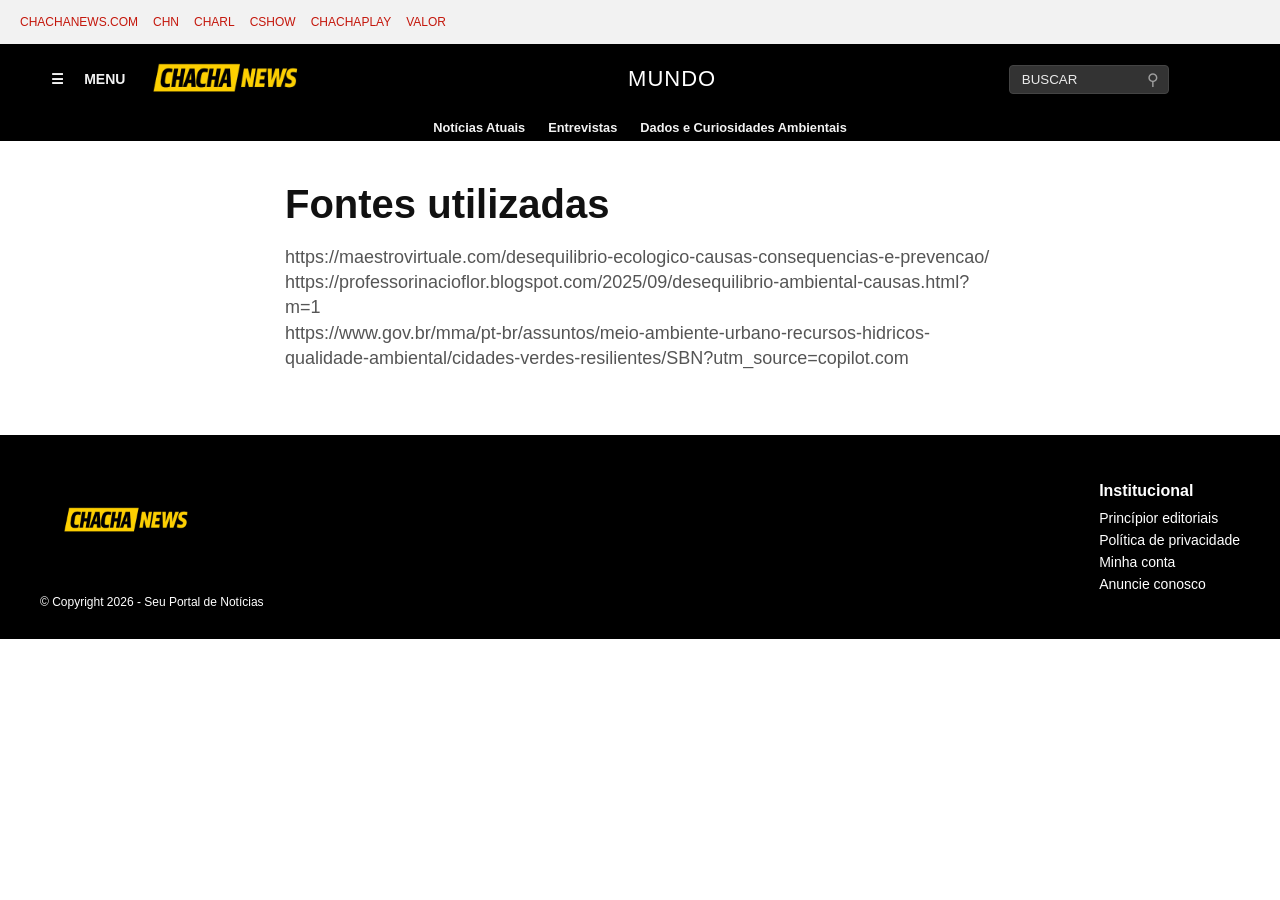
<file: index.html>
<!DOCTYPE html>
<html lang="pt-br">
<head>
    <meta charset="UTF-8">
    <meta name="viewport" content="width=device-width, initial-scale=1.0">
    <title> CHACHA NEWS </title>
    <link rel="stylesheet" href="style.css">
    <script>
        tailwind.config = {
            theme: {
                extend: {
                    colors: {
                        c1: '#C5A059', c2: '#422A23', c3: '#AD7866', c4: '#000000'
                    }
                }
            }
        }
    </script>
</head>
<body>
    <!-- BARRA SUPERIOR -->
    <div class="barra-superior">
        <a href="index.html"> CHACHANEWS.COM </a>
        <a href="#"> CHN </a>
        <a href="#"> CHARL </a>
        <a href="#"> CSHOW </a>
        <a href="#"> CHACHAPLAY </a>
        <a href="#"> VALOR </a>
    </div>

    <!-- TOPO PRINCIPAL -->
    <header class="topo">

      <!-- LINHA 1: MENU, LOGO, MUNDO E BUSCA -->
       <div class="topo-linha-1">
        <!-- LADO ESQUERDO: MENU HAMBÚRGUER -->
        <div class="menu-container">
            <span class="icone">&#9776</span>
            <span class="texto-menu"> MENU </span>
        </div>

        <!-- CENTRO LOGO -->
        <div class="logo-container">
            <img class="logotopoimg" src="logo.png" alt="logo_topo_img_chacha_news_(1)">
        </div>


        <!-- TEXTO DA EDITORIA CENTRALIZADO-->
        <div class="editoria-topo"> MUNDO </div>

        <!-- LADO DIREITO: AÇÕES -->
        <div class="acoes">
            <div class="flex-1 max-w-md">
                <div class="relative">
                    <input type="text" placeholder="BUSCAR" class="w-full px-4 py-2 rounded border c2 focus:outline-none focus:ring-2 focus:ring-c1 text-s, text-c12">
                    <button class="absolute right-2 top-2 text-c1 hover: c3">&#9906;</button>
                </div>
            </div>
        </div>
        </div>

        <nav class="topo-linha-2">
            <a href="noticiasatuais.html"> Notícias Atuais </a>
            <a href="entrevistas.html"> Entrevistas </a>
            <a href="dadocurios.html"> Dados e Curiosidades Ambientais </a>
        </nav>
    </header>

    <main class="conteudo-principal">
        <!-- ÁREA DO TÍTULO E CABEÇALHO DA NOTÍCIA -->
        <article class="materia">
            <h1 class="titulo-noticia"> Fontes utilizadas </h1>
            <p class="subtitulo-noticia"> https://maestrovirtuale.com/desequilibrio-ecologico-causas-consequencias-e-prevencao/ 
                <br> https://professorinacioflor.blogspot.com/2025/09/desequilibrio-ambiental-causas.html?m=1  
                <br> https://www.gov.br/mma/pt-br/assuntos/meio-ambiente-urbano-recursos-hidricos-qualidade-ambiental/cidades-verdes-resilientes/SBN?utm_source=copilot.com
            </p>
    </main>

    <footer class="rodape">
        <div class="rodape-container">
            <!-- LADO ESQUERDO COM A LOGO -->
            <div class="rodape-esquerda">
                <img  class="logo-rodape" src="logo.png" alt="logo_rodape(footer)_img_chacha_news_(2)">
                <p> © Copyright 2026 - Seu Portal de Notícias </p>
            </div>

            <!-- LADO DIREITO COM LINKS -->
            <div class="rodape-direita">
                <h2> Institucional </h2>
                <nav class="rodape-links">
                    <a href="#"> Princípior editoriais </a>
                    <a href="#"> Política de privacidade </a>
                    <a href="#"> Minha conta </a>
                    <a href="#"> Anuncie conosco </a>
                </nav>
            </div>
        </div>
    </footer>
</body>
</html>
</file>
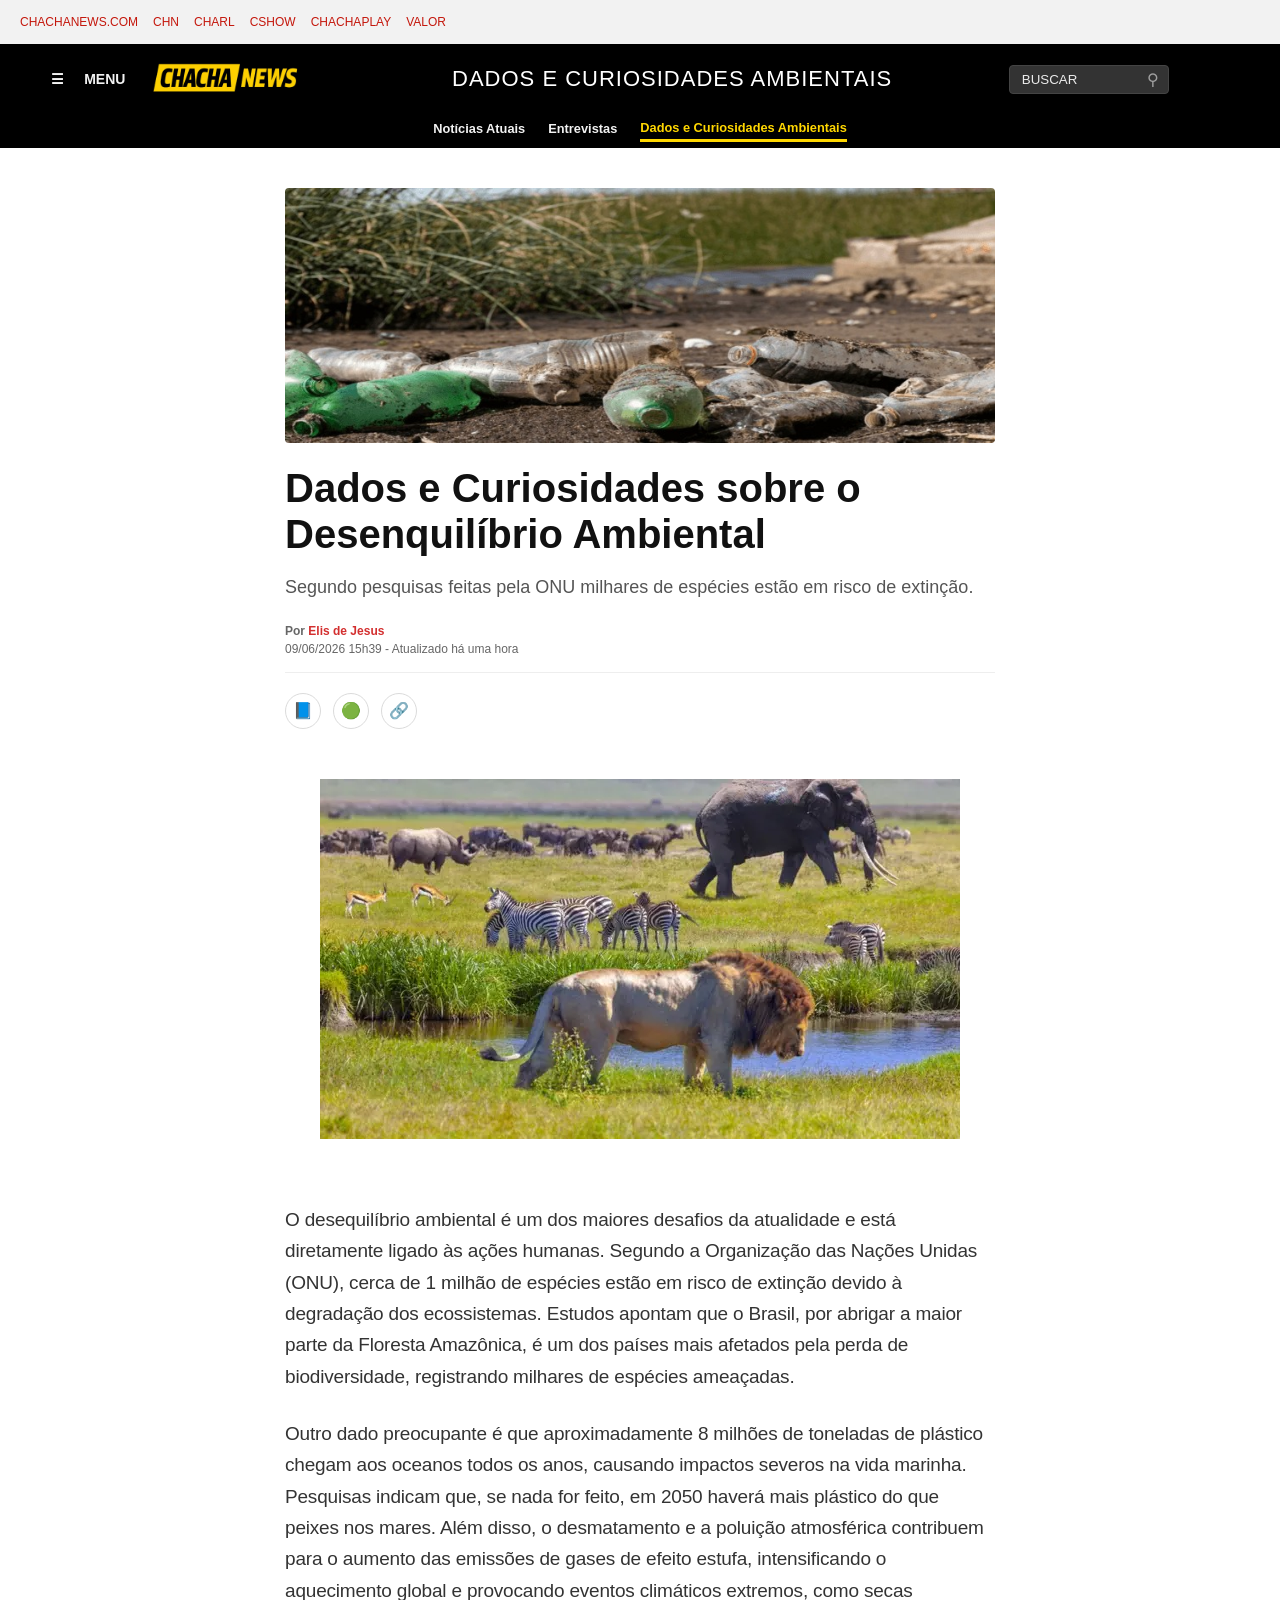
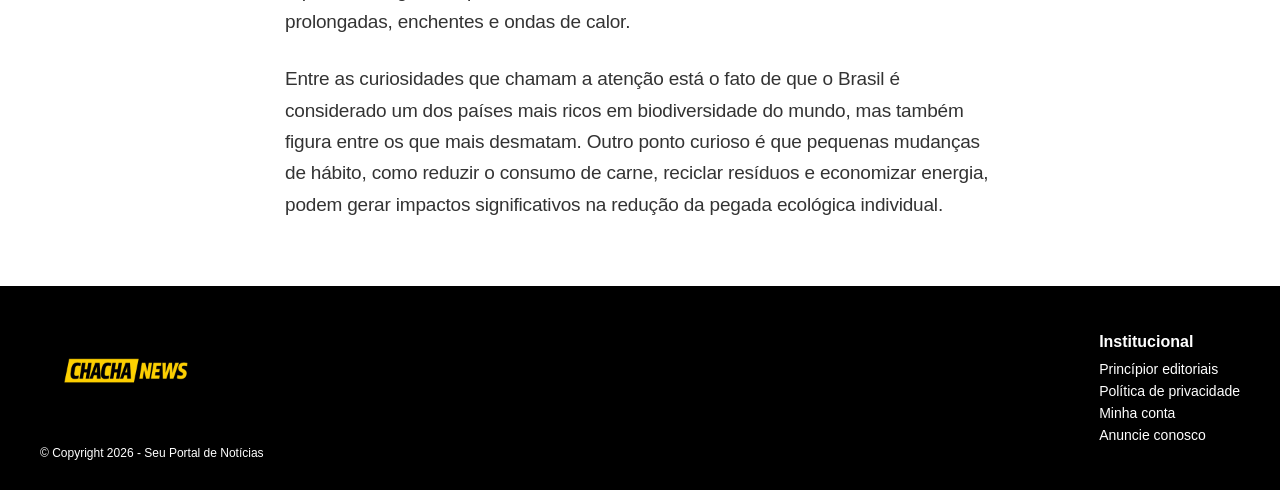
<file: dadocurios.html>
<!DOCTYPE html>
<html lang="pt-br">
<head>
    <meta charset="UTF-8">
    <meta name="viewport" content="width=device-width, initial-scale=1.0">
    <title> DADOS E CURIOSIDADES </title>
    <link rel="stylesheet" href="dadosecurios.css">
    <script>
        tailwind.config = {
            theme: {
                extend: {
                    colors: {
                        c1: '#C5A059', c2: '#422A23', c3: '#AD7866', c4: '#000000'
                    }
                }
            }
        }
    </script>
</head>
<body>
    <!-- BARRA SUPERIOR -->
    <div class="barra-superior">
        <a href="index.html"> CHACHANEWS.COM </a>
        <a href="#"> CHN </a>
        <a href="#"> CHARL </a>
        <a href="#"> CSHOW </a>
        <a href="#"> CHACHAPLAY </a>
        <a href="#"> VALOR </a>
    </div>

    <!-- TOPO PRINCIPAL -->
    <header class="topo">

      <!-- LINHA 1: MENU, LOGO, MUNDO E BUSCA -->
       <div class="topo-linha-1">
        <!-- LADO ESQUERDO: MENU HAMBÚRGUER -->
        <div class="menu-container">
            <span class="icone">&#9776</span>
            <span class="texto-menu"> MENU </span>
        </div>

        <!-- CENTRO LOGO -->
        <div class="logo-container">
            <img class="logotopoimg" src="logo.png" src="logo_topo_img_chacha_news_(1)">
        </div>

        <!-- TEXTO DA EDITORIA CENTRALIZADO-->
        <div class="editoria-topo"> DADOS E CURIOSIDADES AMBIENTAIS </div>

        <!-- LADO DIREITO: AÇÕES -->
        <div class="acoes">
            <div class="flex-1 max-w-md">
                <div class="relative">
                    <input type="text" placeholder="BUSCAR" class="w-full px-4 py-2 rounded border c2 focus:outline-none focus:ring-2 focus:ring-c1 text-s, text-c12">
                    <button class="absolute right-2 top-2 text-c1 hover: c3">&#9906;</button>
                </div>
            </div>
        </div>
        </div>

        <nav class="topo-linha-2">
            <a href="noticiasatuais.html"> Notícias Atuais </a>
            <a href="entrevistas.html"> Entrevistas </a>
            <a href="dadocurios.html" class="active"> Dados e Curiosidades Ambientais </a>
        </nav>
    </header>
    
    <main class="conteudo-principal">

        <!-- ÁREA DO TÍTULO E CABEÇALHO DA NOTÍCIA -->
        <article class="materia">

            <!-- IMAGEM ESTILO PROPAGANDA ANTES DO TÍTULO -->
            <div class="imagem-noticia">
                <img src="imagempropaganda.jpeg" alt="imagem_estilo_propaganda_G1_chacha_news">
            </div>

            <h1 class="titulo-noticia"> Dados e Curiosidades sobre o Desenquilíbrio Ambiental </h1>
            <p class="subtitulo-noticia"> Segundo pesquisas feitas pela ONU milhares de espécies estão em risco de extinção. </p>

            <div class="creditos-materia">
                <span class="autor"> Por <span class="nome-autor"> Elis de Jesus </span></span>
                <span class="data-publicacao"> 09/06/2026 15h39 - Atualizado há uma hora </span>
            </div>

            <!-- BOTÕES DE REDES SOCIAIS SIMPLES -->
            <div class="compartilhar-redes">
                <a href="#" class="btn-rede facebook"> 📘 </a>
                <a href="#" class="btn-rede whatsapp"> 🟢 </a>
                <a href="#" class="btn-rede compartilhar"> 🔗 </a>
            </div>

            <!-- ESPAÇO PARA IMAGEM OU CONTEÚDO DE VÍDEO -->
            <div class="midia-materia">
                <div class="placeholder-video">
                    <img class="curiosidade" src="curiosidadedados.webp">
                </div>
            </div>

            <!-- TEXTO DA NOTÍCIA -->
            <div class="texto-noticia">
                <p> O desequilíbrio ambiental é um dos maiores desafios da atualidade e está diretamente ligado às ações humanas. Segundo a Organização das Nações Unidas (ONU), 
                    cerca de 1 milhão de espécies estão em risco de extinção devido à degradação dos ecossistemas. Estudos apontam que o Brasil, por abrigar a maior parte da Floresta 
                    Amazônica, é um dos países mais afetados pela perda de biodiversidade, registrando milhares de espécies ameaçadas. 
                </p>

                <p> Outro dado preocupante é que aproximadamente 8 milhões de toneladas de plástico chegam aos oceanos todos os anos, causando impactos severos na vida marinha. 
                    Pesquisas indicam que, se nada for feito, em 2050 haverá mais plástico do que peixes nos mares. Além disso, o desmatamento e a poluição atmosférica contribuem 
                    para o aumento das emissões de gases de efeito estufa, intensificando o aquecimento global e provocando eventos climáticos extremos, como secas prolongadas, 
                    enchentes e ondas de calor.
                </p>

                <p> Entre as curiosidades que chamam a atenção está o fato de que o Brasil é considerado um dos países mais ricos em biodiversidade do mundo, mas também figura 
                    entre os que mais desmatam. Outro ponto curioso é que pequenas mudanças de hábito, como reduzir o consumo de carne, reciclar resíduos e economizar energia, 
                    podem gerar impactos significativos na redução da pegada ecológica individual.
                </p>
            </div>
        </article>
    </main>
    
    <footer class="rodape">
        <div class="rodape-container">
            <!-- LADO ESQUERDO COM A LOGO -->
            <div class="rodape-esquerda">
                <img  class="logo-rodape" src="logo.png" alt="logo_rodape(footer)_img_chacha_news_(2)">
                <p> © Copyright 2026 - Seu Portal de Notícias </p>
            </div>

            <!-- LADO DIREITO COM LINKS -->
            <div class="rodape-direita">
                <h2> Institucional </h2>
                <nav class="rodape-links">
                    <a href="#"> Princípior editoriais </a>
                    <a href="#"> Política de privacidade </a>
                    <a href="#"> Minha conta </a>
                    <a href="#"> Anuncie conosco </a>
                </nav>
            </div>
        </div>
    </footer>
</body>
</html>
</file>
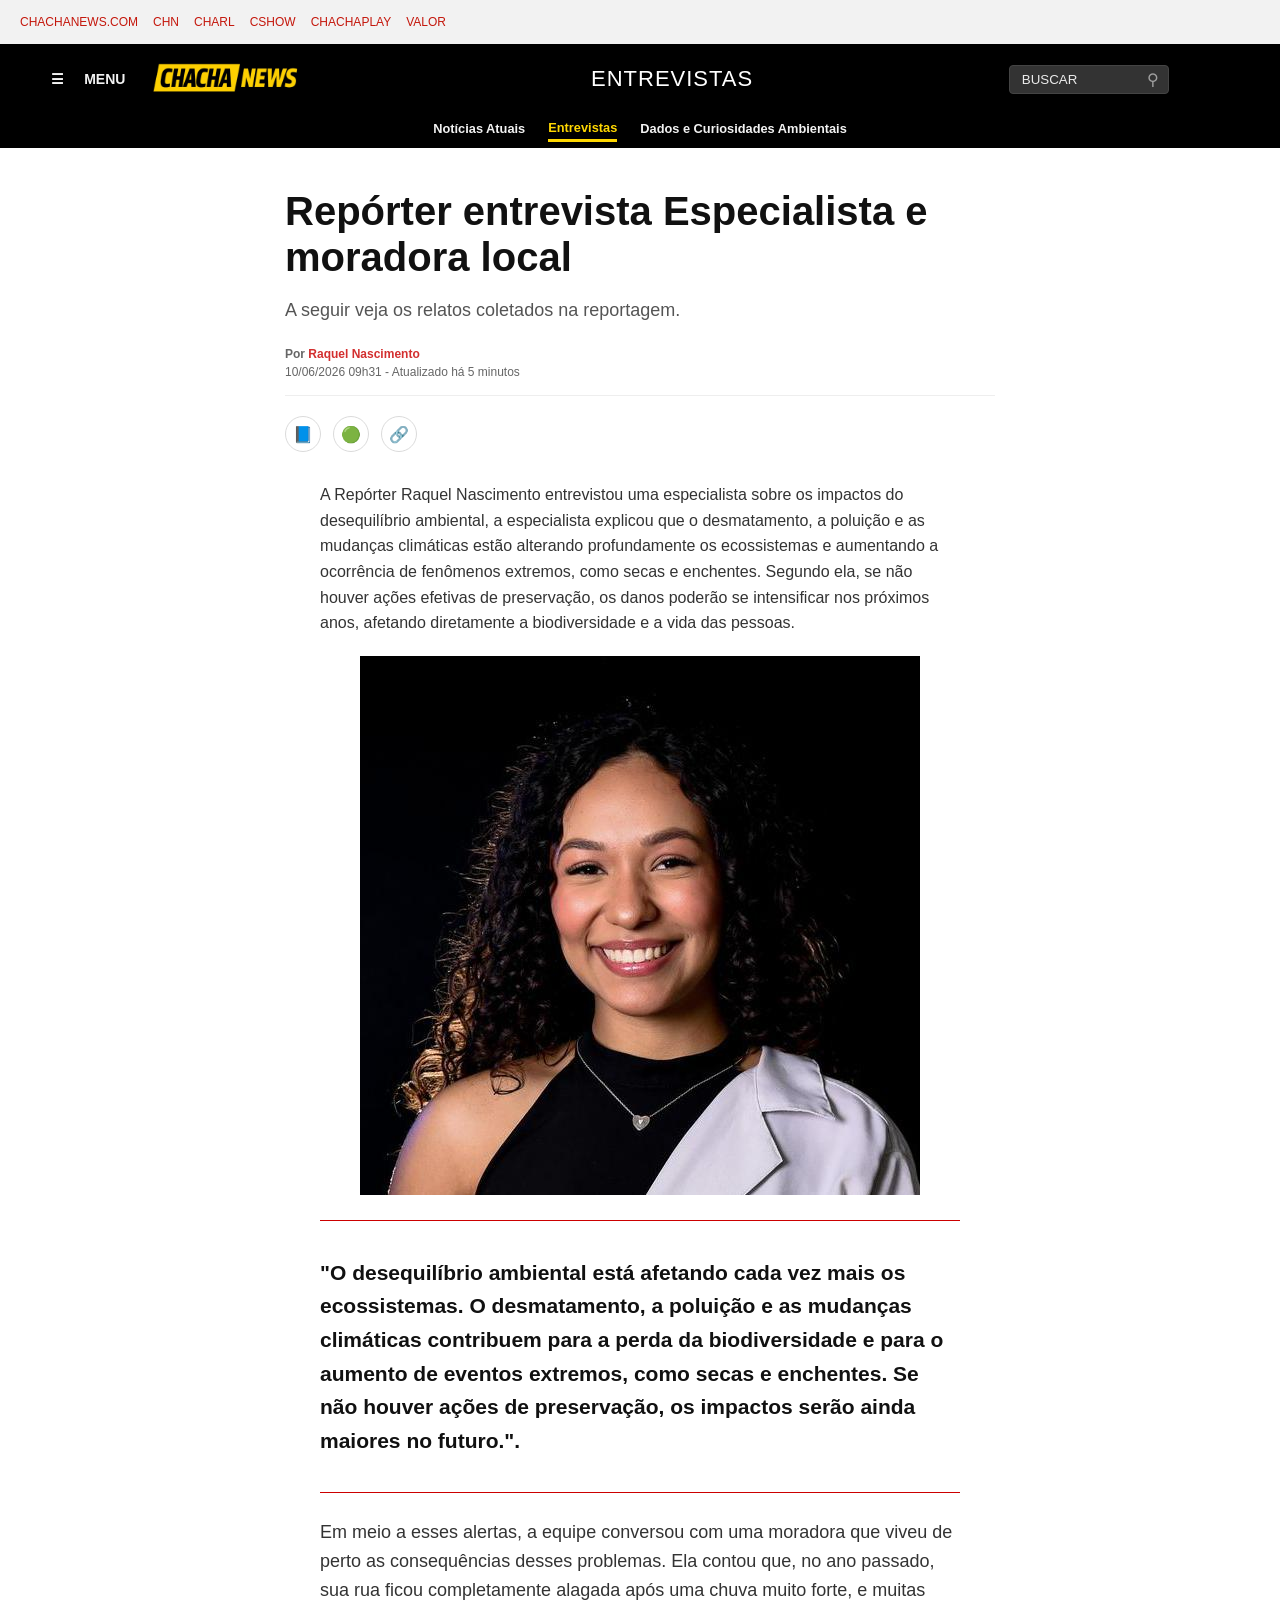
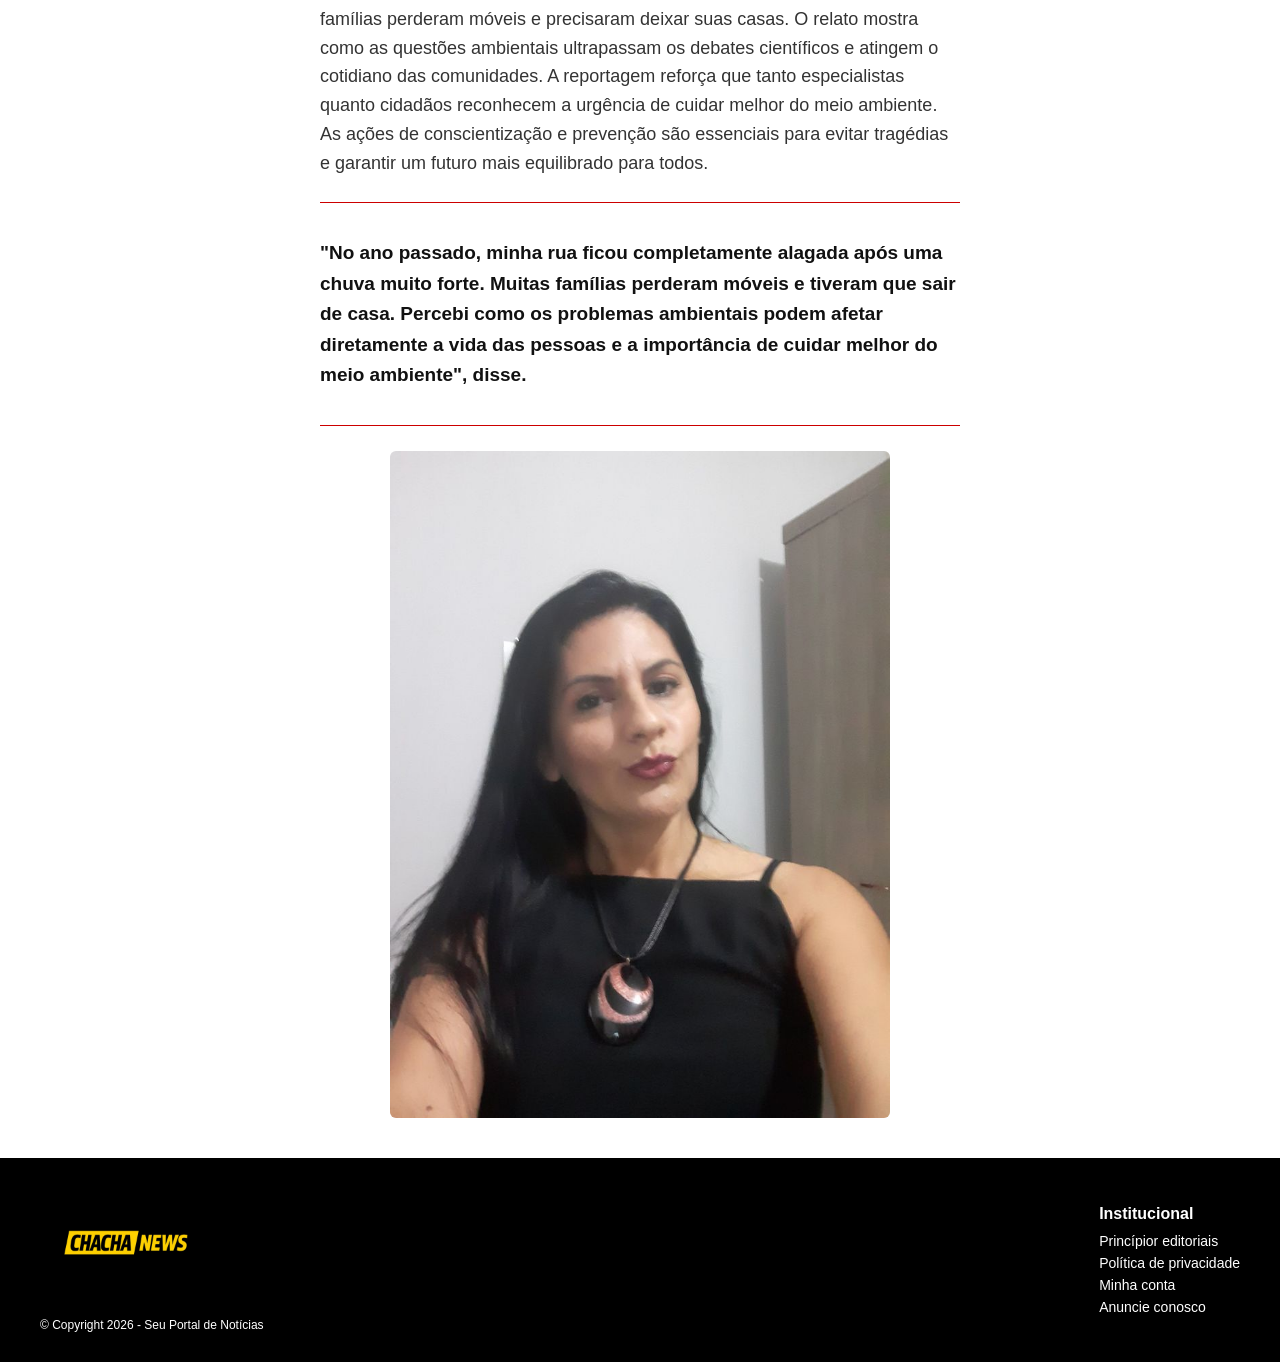
<file: entrevistas.html>
<!DOCTYPE html>
<html lang="pt-br">
<head>
    <meta charset="UTF-8">
    <meta name="viewport" content="width=device-width, initial-scale=1.0">
    <title> ENTREVISTAS </title>
    <link rel="stylesheet" href="entrevistas.css">
    <script>
        tailwind.config = {
            theme: {
                extend: {
                    colors: {
                        c1: '#C5A059', c2: '#422A23', c3: '#AD7866', c4: '#000000'
                    }
                }
            }
        }
    </script>
</head>
<body>
    <!-- BARRA SUPERIOR -->
    <div class="barra-superior">
        <a href="index.html"> CHACHANEWS.COM </a>
        <a href="#"> CHN </a>
        <a href="#"> CHARL </a>
        <a href="#"> CSHOW </a>
        <a href="#"> CHACHAPLAY </a>
        <a href="#"> VALOR </a>
    </div>

    <!-- TOPO PRINCIPAL -->
    <header class="topo">

      <!-- LINHA 1: MENU, LOGO, MUNDO E BUSCA -->
       <div class="topo-linha-1">
        <!-- LADO ESQUERDO: MENU HAMBÚRGUER -->
        <div class="menu-container">
            <span class="icone">&#9776</span>
            <span class="texto-menu"> MENU </span>
        </div>

        <!-- CENTRO LOGO -->
        <div class="logo-container">
            <img class="logotopoimg" src="logo.png" src="logo_topo_img_chacha_news_(1)">
        </div>

        <!-- TEXTO DA EDITORIA CENTRALIZADO-->
        <div class="editoria-topo"> ENTREVISTAS </div>

        <!-- LADO DIREITO: AÇÕES -->
        <div class="acoes">
            <div class="flex-1 max-w-md">
                <div class="relative">
                    <input type="text" placeholder="BUSCAR" class="w-full px-4 py-2 rounded border c2 focus:outline-none focus:ring-2 focus:ring-c1 text-s, text-c12">
                    <button class="absolute right-2 top-2 text-c1 hover: c3">&#9906;</button>
                </div>
            </div>
        </div>
        </div>

        <nav class="topo-linha-2">
            <a href="noticiasatuais.html"> Notícias Atuais </a>
            <a href="entrevistas.html" class="active"> Entrevistas </a>
            <a href="dadocurios.html"> Dados e Curiosidades Ambientais </a>
        </nav>
    </header>
    
    <main class="conteudo-principal">

        <!-- ÁREA DO TÍTULO E CABEÇALHO DA NOTÍCIA -->
        <article class="materia">
            <h1 class="titulo-noticia"> Repórter entrevista Especialista e moradora local </h1>
            <p class="subtitulo-noticia"> A seguir veja os relatos coletados na reportagem. </p>

            <div class="creditos-materia">
                <span class="autor"> Por <span class="nome-autor"> Raquel Nascimento </span></span>
                <span class="data-publicacao"> 10/06/2026 09h31 - Atualizado há 5 minutos </span>
            </div>

            <!-- BOTÕES DE REDES SOCIAIS SIMPLES -->
            <div class="compartilhar-redes">
                <a href="#" class="btn-rede facebook"> 📘 </a>
                <a href="#" class="btn-rede whatsapp"> 🟢 </a>
                <a href="#" class="btn-rede compartilhar"> 🔗 </a>
            </div>

            <!-- NOVA ESTRUTURA MATÉRIA -->
            <div class="corpo-materia">
                <p class="texto-destque"> 
                    A Repórter Raquel Nascimento entrevistou uma especialista sobre os impactos do desequilíbrio ambiental, a especialista explicou que o desmatamento, a poluição 
                    e as mudanças climáticas estão alterando profundamente os ecossistemas e aumentando a ocorrência de fenômenos extremos, como secas e enchentes. Segundo ela, 
                    se não houver ações efetivas de preservação, os danos poderão se intensificar nos próximos anos, afetando diretamente a biodiversidade e a vida das pessoas. 
                </p>

                <!-- ESPAÇO PARA IMAGEM OU CONTEÚDO DE VÍDEO -->
            <div class="midia-materia">
                <div class="placeholder-video">
                    <img class="curiosidade" src="entrevistada1.jpeg">
                </div>
            </div>

                <hr class="divisor-vermelho">

                <blockquote class="citacao-principal"> 
                    "O desequilíbrio ambiental está afetando cada vez mais os ecossistemas. O desmatamento, a poluição e as mudanças climáticas 
                    contribuem para a perda da biodiversidade e para o aumento de eventos extremos, como secas e enchentes. Se não houver ações 
                    de preservação, os impactos serão ainda maiores no futuro.".  
                </blockquote>

                <hr class="divisor-vermelho">

                <p class="paragrafo-padrao"> 
                    Em meio a esses alertas, a equipe conversou com uma moradora que viveu de perto as consequências desses problemas. Ela contou que, no ano passado, sua rua ficou completamente
                    alagada após uma chuva muito forte, e muitas famílias perderam móveis e precisaram deixar suas casas. O relato mostra como as questões ambientais ultrapassam os debates científicos 
                    e atingem o cotidiano das comunidades.
                    A reportagem reforça que tanto especialistas quanto cidadãos reconhecem a urgência de cuidar melhor do meio ambiente. As ações de conscientização e prevenção são essenciais para evitar
                    tragédias e garantir um futuro mais equilibrado para todos.
                </p>

                <hr class="divisor-vermelho"></hr>

                <blockquote class="citacao-secundaria"> "No ano passado, minha rua ficou completamente alagada após uma chuva muito forte. Muitas famílias perderam móveis e tiveram que sair de casa. Percebi 
                    como os problemas ambientais podem afetar diretamente a vida das pessoas e a importância de cuidar melhor do meio ambiente", disse. 
                </blockquote>

                <hr class="divisor-vermelho">
            </div>

            <!-- ESPAÇO PARA IMAGEM OU CONTEÚDO DE VÍDEO -->
            <div class="midia-materia">
                <div class="placeholder-video">
                    <img class="curiosidade2" src="entrevistada2.jpeg">
                </div>
            </div>
        </article>
    </main>

    <footer class="rodape">
        <div class="rodape-container">
            <!-- LADO ESQUERDO COM A LOGO -->
            <div class="rodape-esquerda">
                <img  class="logo-rodape" src="logo.png" alt="logo_rodape(footer)_img_chacha_news_(2)">
                <p> © Copyright 2026 - Seu Portal de Notícias </p>
            </div>

            <!-- LADO DIREITO COM LINKS -->
            <div class="rodape-direita">
                <h2> Institucional </h2>
                <nav class="rodape-links">
                    <a href="#"> Princípior editoriais </a>
                    <a href="#"> Política de privacidade </a>
                    <a href="#"> Minha conta </a>
                    <a href="#"> Anuncie conosco </a>
                </nav>
            </div>
        </div>
    </footer>
</body>
</html>
</file>
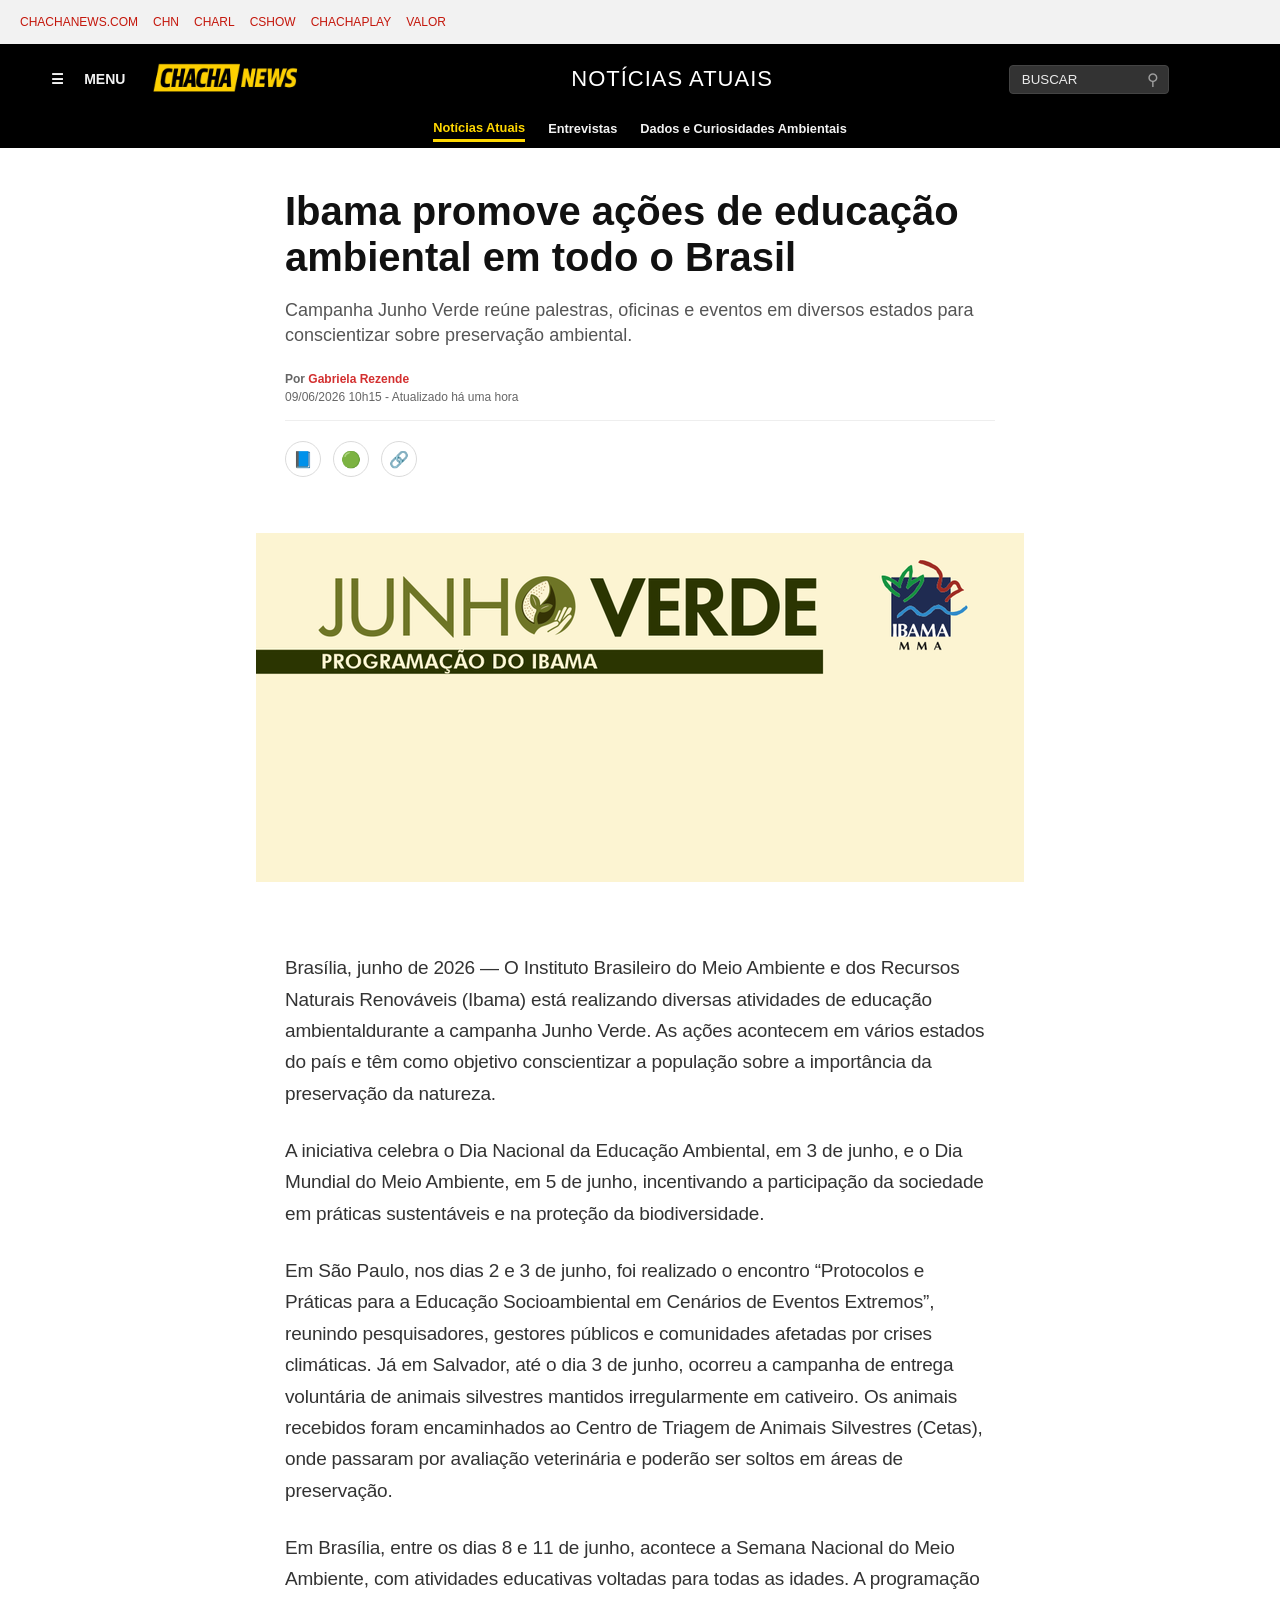
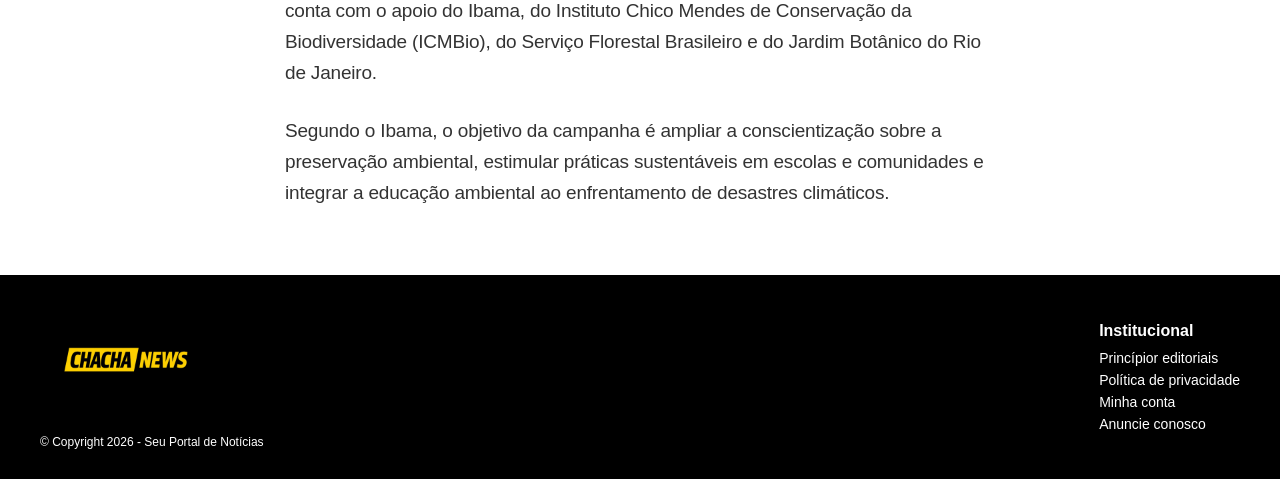
<file: noticiasatuais.html>
<!DOCTYPE html>
<html lang="pt-br">
<head>
    <meta charset="UTF-8">
    <meta name="viewport" content="width=device-width, initial-scale=1.0">
    <title> NOTÍCIAS ATUAIS </title>
    <link rel="stylesheet" href="noticiasatuais.css">
    <script>
        tailwind.config = {
            theme: {
                extend: {
                    colors: {
                        c1: '#C5A059', c2: '#422A23', c3: '#AD7866', c4: '#000000'
                    }
                }
            }
        }
    </script>
</head>
<body>
    <!-- BARRA SUPERIOR -->
    <div class="barra-superior">
        <a href="index.html"> CHACHANEWS.COM </a>
        <a href="#"> CHN </a>
        <a href="#"> CHARL </a>
        <a href="#"> CSHOW </a>
        <a href="#"> CHACHAPLAY </a>
        <a href="#"> VALOR </a>
    </div>

    <!-- TOPO PRINCIPAL -->
    <header class="topo">

      <!-- LINHA 1: MENU, LOGO, MUNDO E BUSCA -->
       <div class="topo-linha-1">
        <!-- LADO ESQUERDO: MENU HAMBÚRGUER -->
        <div class="menu-container">
            <span class="icone">&#9776</span>
            <span class="texto-menu"> MENU </span>
        </div>

        <!-- CENTRO LOGO -->
        <div class="logo-container">
            <img class="logotopoimg" src="logo.png" src="logo_topo_img_chacha_news_(1)">
        </div>

        <!-- TEXTO DA EDITORIA CENTRALIZADO-->
        <div class="editoria-topo"> NOTÍCIAS ATUAIS </div>

        <!-- LADO DIREITO: AÇÕES -->
        <div class="acoes">
            <div class="flex-1 max-w-md">
                <div class="relative">
                    <input type="text" placeholder="BUSCAR" class="w-full px-4 py-2 rounded border c2 focus:outline-none focus:ring-2 focus:ring-c1 text-s, text-c12">
                    <button class="absolute right-2 top-2 text-c1 hover: c3">&#9906;</button>
                </div>
            </div>
        </div>
        </div>

        <nav class="topo-linha-2">
            <a href="noticiasatuais.html" class="active"> Notícias Atuais </a>
            <a href="entrevistas.html"> Entrevistas </a>
            <a href="dadocurios.html"> Dados e Curiosidades Ambientais </a>
        </nav>
    </header>

    <main class="conteudo-principal">

        <!-- ÁREA DO TÍTULO E CABEÇALHO DA NOTÍCIA -->
        <article class="materia">
            <h1 class="titulo-noticia"> Ibama promove ações de educação ambiental em todo o Brasil </h1>
            <p class="subtitulo-noticia"> Campanha Junho Verde reúne palestras, oficinas e eventos em diversos estados para conscientizar sobre preservação ambiental. </p>

            <div class="creditos-materia">
                <span class="autor"> Por <span class="nome-autor"> Gabriela Rezende </span></span>
                <span class="data-publicacao"> 09/06/2026 10h15 - Atualizado há uma hora </span>
            </div>

            <!-- BOTÕES DE REDES SOCIAIS SIMPLES -->
            <div class="compartilhar-redes">
                <a href="#" class="btn-rede facebook"> 📘 </a>
                <a href="#" class="btn-rede whatsapp"> 🟢 </a>
                <a href="#" class="btn-rede compartilhar"> 🔗 </a>
            </div>

            <!-- ESPAÇO PARA IMAGEM OU CONTEÚDO DE VÍDEO -->
            <div class="midia-materia">
                <div class="placeholder-video">
                    <img class="ibama" src="ibamaphoto.png">
                </div>
            </div>

            <!-- TEXTO DA NOTÍCIA -->
             <div class="texto-noticia">
                <p> Brasília, junho de 2026 — O Instituto Brasileiro do Meio Ambiente e dos Recursos Naturais Renováveis (Ibama) está realizando diversas atividades de 
                    educação ambientaldurante a campanha Junho Verde. As ações acontecem em vários estados do país e têm como objetivo conscientizar a população sobre 
                    a importância da preservação da natureza.
                </p>

                <p> A iniciativa celebra o Dia Nacional da Educação Ambiental, em 3 de junho, e o Dia Mundial do Meio Ambiente, em 5 de junho, incentivando a participação
                    da sociedade em práticas sustentáveis e na proteção da biodiversidade.
                </p>

                <p> Em São Paulo, nos dias 2 e 3 de junho, foi realizado o encontro “Protocolos e Práticas para a Educação Socioambiental em Cenários de Eventos Extremos”, 
                    reunindo pesquisadores, gestores públicos e comunidades afetadas por crises climáticas. Já em Salvador, até o dia 3 de junho, ocorreu a campanha de entrega 
                    voluntária de animais silvestres mantidos irregularmente em cativeiro. Os animais recebidos foram encaminhados ao Centro de Triagem de Animais Silvestres (Cetas), 
                    onde passaram por avaliação veterinária e poderão ser soltos em áreas de preservação.
                </p>

                <p> Em Brasília, entre os dias 8 e 11 de junho, acontece a Semana Nacional do Meio Ambiente, com atividades educativas voltadas para todas as idades. A programação conta 
                    com o apoio do Ibama, do Instituto Chico Mendes de Conservação da Biodiversidade (ICMBio), do Serviço Florestal Brasileiro e do Jardim Botânico do Rio de Janeiro.
                </p>

                <p> Segundo o Ibama, o objetivo da campanha é ampliar a conscientização sobre a preservação ambiental, estimular práticas sustentáveis em escolas e comunidades e integrar 
                    a educação ambiental ao enfrentamento de desastres climáticos. </p>
             </div>
        </article>
    </main>
    
    <footer class="rodape">
        <div class="rodape-container">
            <!-- LADO ESQUERDO COM A LOGO -->
            <div class="rodape-esquerda">
                <img  class="logo-rodape" src="logo.png" alt="logo_rodape(footer)_img_chacha_news_(2)">
                <p> © Copyright 2026 - Seu Portal de Notícias </p>
            </div>

            <!-- LADO DIREITO COM LINKS -->
            <div class="rodape-direita">
                <h2> Institucional </h2>
                <nav class="rodape-links">
                    <a href="#"> Princípior editoriais </a>
                    <a href="#"> Política de privacidade </a>
                    <a href="#"> Minha conta </a>
                    <a href="#"> Anuncie conosco </a>
                </nav>
            </div>
        </div>
    </footer>
</body>
</html>
</file>
<file: style.css>
:root {
    --color1: #ffd700;
    --color2: #000;
    --color3: #f2f2f2;
    --color4: #fff;
}

* {
    margin: 0;
    padding: 0;
    box-sizing: border-box;
}

body {
    font-family: Arial, Helvetica, sans-serif;
    background-color: var(--color4);
    color: 000;
}

/*=======================| BARRA SUPERIOR |=======================*/
.barra-superior {
    background-color: var(--color3);
    padding: 15px 20px;
    display: flex;
    gap: 15px;
    font-size: 12px;
    flex-wrap: wrap;
}

.barra-superior a {
    text-decoration: none;
    color: #c4170c;     /*----------------------ATENÇÃO, MUDAR A COR DE CADA PALAVRA E ATRIBUIR A UMA BARRINHA ABAIXO*/
}


/*=======================| TOPO PRINCIPAL |=======================*/
.topo {
    background-color: var(--color2);
    color: var(--color3);
    display: flex;
    align-items: center;
    padding: 0px 20vw;
    height: auto;
    flex-direction: column;
}

.topo-linha-1 {
    display: flex;
    justify-content: space-between;
    align-items: center;
    height: 70px;
    width: 100%;
}

.menu-container {
    display: flex;
    align-items: center;
    gap: 20px;
    cursor: pointer;
    font-size: 14px;
    font-weight: bold;
}

.logo-container {
    align-items: center;
    justify-content: space-between;
    display: block;
}

.logo-container img{
    margin-top: 9px;
    height: 140px;
    display: block;
}

.editoria-topo {
    font-size: 26px;
    font-weight: normal;
    letter-spacing: 1px;
    color: var(--color4);
    text-align: center;
    flex: 1;
    /*left: 50%;
    transform: translateX(-50%);
    font-size: 26px;
    font-weight: normal;
    letter-spacing: 1px;
    color: var(---color4);*/
}

.acoes {
    display: flex;
    align-items: center;
    width: 220px;
}

.topo-linha-2 {
    display: flex;
    justify-content: center; /* CASO QUEIRA TIRAR DO CENTRO */
    align-items: center;
    gap: 60px;
    height: 35px;
    width: 100%;
    padding-bottom: 10px;
}

.topo-linha-2 a {
    color: var(--color3);
    text-decoration: none;
    font-size: 13px;
    font-weight: bold;
    transition: color 0.2s;
}

.topo-linha-2 a:hover {
    color: var(--color1);
}


/*------------------------------------------------------------------------------------*/
.relative { position: relative; }
.w-full { width: 100%; }
.absolute { position: absolute; }
.right-2 { right: 10px; }
.top-2 { top: 50%; transform: translateY(-50%); }
.rounded { border-radius: 4px; }
.border { border: 1px solid rgba(255,255,255,0.2); }
.px-4 { padding-left: 12px; padding-right: 32px; }
.py-2 { padding-top: 6px; padding-bottom: 6px; }
.max-w-md { width: 100%; max-width: 160px;}
.absolute.right-2.top-2 {background: none; border: none; cursor: pointer; font-size: 16px; color: #a0a0a0; font-family: sans-serif; display: flex; align-items: center; justify-content: center;}
.c2 {background-color: #333333; border: 1px solid #444444; color: #ffffff;}
.c2::placeholder {color: #ffffff; opacity: 0.9;}
/*------------------------------------------------------------------------------------*/

.conteudo-principal {
    background-color: var(---color4);
    width: 100%;
    padding: 40px 20px;
    display: flex;
    justify-content: center;
}

.materia {
    max-width: 710px;
    width: 100%;
}

.titulo-noticia {
    font-family: Arial, Helvetica, sans-serif;
    font-size: 40px;
    line-height: 1.15;
    font-weight: 800;
    color: #111111;
    margin-bottom: 18px;
}

.subtitulo-noticia {
    font-size: 18px;
    line-height: 1.4;
    color: #555555;
    margin-bottom: 24px;
}

/*-------------------------------------------| CORPO DA MÁTERIA DA APRESENTAÇÃO|---------------------------------------------------------------------*/
.conteudo-principal {
    background-color: var(--color4);
    width: 100%;
    padding: 40px 20px;
    display: flex;
    justify-content: center;
}

.materia {
    max-width: 710px;
    width: 100%;
}

.titulo-noticia {
    font-family: Arial, Helvetica, sans-serif;
    font-size: 40px;
    line-height: 1.15;
    font-weight: 800;
    color: #111111;
    margin-bottom: 18px;
}

.subtitulo-noticia {
    font-size: 18px;
    line-height: 1.4;
    color: #555555;
    margin-bottom: 24px;
}

.creditos-materia {
    display: flex;
    flex-direction: column;
    gap: 4px;
    font-size: 12px;
    color: #666666;
    border-bottom: 1px solid #eeeeee;
    padding-bottom: 16px;
    margin-bottom: 20px;
}

.autor {
    font-weight: bold;
}

/*=======================| TOPO PRINCIPAL |=======================*/
.compartilhar-redes {
    display: flex;
    gap: 12px;
    margin-bottom: 30px;
}

.btn-rede {
    text-decoration: none;
    width: 36px;
    height: 36px;
    border: 1px solid #dbdbdb;
    border-radius: 50%;
    display: flex;
    align-items: center;
    justify-content: center;
    font-size: 16px;
    transition: background-color 0.2s;
}

.btn-rede:hover {
    background-color: #f5f5f5;
}

.midia-materia {
    width: 100%;
    margin-top: 20px;
}

.placeholder-video {
    width: 100%;
    height: 400px;
    background-color: #222222;
    color: #ffffff;
    display: flex;
    align-items: center;
    justify-content: center;
    font-weight: bold;
    font-size: 16px;
}


/*===============================================|RODAPÉ (FOOTER) DA PÁGINA |===============================================*/
.rodape {
    background-color: var(--color2);
    color: var(--color4);
    padding: 30px 20px;
}

.rodape-container {
    display: flex;
    justify-content: space-between;
    align-items: center;
    max-width: 1200px;
    margin: 0 auto;
    flex-wrap: wrap;
}

.logo-rodape {
    height: 120px;
    width: auto;
    display: block;
    margin-bottom: 10px;
}

.rodape-esquerda p {
    font-size: 12px;
    margin: 0;
}

.rodape-direita h2 {
    font-size: 16px;
    margin-bottom: 10px;
}

.rodape-links {
    display: flex;
    flex-direction: column;
    gap: 6px;
}

.rodape-links a {
    color: var(--color4);
    text-decoration: none;
    font-size: 14px;
    transition: opacity 0.2s ease;
}

.rodape-links a:hover {
    opacity: 0.7;
}

@media (max-width: 768px) {
    .rodape-container {
        flex-direction: column;
        align-items: center;
        text-align: center;
    }

    .rodape-direita {
        margin-top: 20px;
    }

    .rodape-links {
        flex-direction: row;
        flex-wrap: wrap;
        justify-content: center;
        gap: 12px;
    }
}


/* ==========================================================================
   CONFIGURAÇÃO DE RESPONSIVIDADE PARA CELULARES (Telas menores que 768px)
   ========================================================================== */
@media (max-width: 768px) {
    
    /* Bloqueia totalmente a rolagem para os lados no celular */
html, body {
    width: 100%;
    max-width: 100vw;
    overflow-x: hidden;
    margin: 0;
    padding: 0;
}

/* Corrige o container da logo que estava travando o tamanho antigo */
.logo-container {
    width: auto !important;
    height: auto !important;
    display: flex !important;
    align-items: center !important;
}

/* Garante que a imagem respeite o espaço do topo sem transbordar */
.logotopoimg {
    height: 35px !important;
    width: auto !important;
    max-width: 100% !important;
}


    /* 1. Zera as margens absurdas de 366px nas laterais */
    .topo {
        padding: 10px 15px !important; 
        height: auto !important;      
        display: flex !important;
        flex-direction: column !important;
    }

    /* Linha 1: Força tudo a ficar na mesma linha horizontal */
    .topo-linha-1 {
        display: flex !important;
        flex-direction: row !important; 
        justify-content: space-between !important; 
        align-items: center !important; 
        height: auto !important;       
        width: 100% !important;
        gap: 10px !important;
    }

    /* 2. Força a caixa de texto cinza (input) a sumir completamente */
    .topo-linha-1 input,
    .topo-linha-1 .w-full,
    .c2 {
        display: none !important; 
    }

    /* 3. Tira a barra flutuante (.relative) para o botão não sumir */
    .relative {
        position: static !important;
    }

    /* 4. Transforma o seu botão em uma lupa branca simples alinhada na direita */
    .topo-linha-1 button,
    .absolute.right-2.top-2 {
        position: static !important; 
        background: none !important;    
        border: none !important;
        font-size: 20px !important;     
        color: #ffffff !important;      
        display: inline-block !important;
        cursor: pointer !important;
        width: auto !important;
        height: auto !important;
        transform: none !important;
        margin: 0 !important;
    }

    /* 5. Alinha o Menu e a Logo */
    .menu-container {
        display: flex !important;
        align-items: center !important;
        white-space: nowrap !important;
    }

    .logo-container {
        display: flex !important;
        align-items: center !important;
        width: auto !important;
        height: auto !important;
    }

    .logo-container img {
        height: 35px !important; /* Força a imagem a encolher para caber na tela */
        width: auto !important;
        margin-top: 0 !important;
    }

    /* 6. Ajusta o título (Notícias Atuais / Mundo) */
    .editoria-topo {
        font-size: 16px !important; 
        text-align: center !important;
        flex: 1 !important;         
        margin: 0 5px !important;
    }

    .acoes {
        width: auto !important;
        max-width: 40px !important;
        display: flex !important;
        justify-content: flex-end !important;
    }

    /* 7. Segunda Linha (Categorias) centralizada embaixo */
    .topo-linha-2 {
        display: flex !important;
        justify-content: center !important;
        gap: 12px !important;
        padding: 10px 0 0 0 !important;
        flex-wrap: wrap !important; 
        width: 100% !important;
    }
    
    .topo-linha-2 a {
        font-size: 12px !important; 
    }
}

/* ==========================================================================
   FAIXA DE RESPONSIVIDADE DINÂMICA (Para Notebooks e Tablets - 1300px até 769px)
   Ajusta proporcionalmente resoluções como 1296px, 1240px e 832px
   ========================================================================== */
@media (max-width: 1300px) and (min-width: 769px) {
    
    /* 1. Alivia as margens laterais do topo preto conforme a tela encolhe */
    .topo {
        padding: 0px 4vw !important; 
    }

    /* 2. Reduz o tamanho do texto "MUNDO" para dar respiro na linha 1 */
    .editoria-topo {
        font-size: 22px !important;
    }

    /* 3. Ajusta a linha 2 (Categorias) de forma totalmente elástica */
    .topo-linha-2 {
        /* O gap diminui automaticamente com base na largura da tela */
        gap: clamp(10px, 1.8vw, 24px) !important; 
        justify-content: center !important;
        flex-wrap: wrap !important; /* Segurança máxima: se o texto bater na borda, ele pula linha sem vazar */
        height: auto !important;     /* Permite o topo respirar caso ocorra quebra em telas como 832px */
        padding: 6px 0 !important;
    }

    /* 4. Encolhe o tamanho da fonte das categorias de forma fluida */
    .topo-linha-2 a {
        /* A fonte vai variar suavemente entre 10px e 13px dependendo da tela */
        font-size: clamp(10px, 1vw, 13px) !important;
        white-space: nowrap !important; /* Impede que uma palavra única da frase quebre sozinha */
    }
}
</file>
<file: dadosecurios.css>
:root {
    --color1: #ffd700;
    --color2: #000;
    --color3: #f2f2f2;
    --color4: #fff;
}

* {
    margin: 0;
    padding: 0;
    box-sizing: border-box;
}

body {
    font-family: Arial, Helvetica, sans-serif;
    background-color: var(--color4);
    color: 000;
}

/*=======================| BARRA SUPERIOR |=======================*/
.barra-superior {
    background-color: var(--color3);
    padding: 15px 20px;
    display: flex;
    gap: 15px;
    font-size: 12px;
    flex-wrap: wrap;
}

.barra-superior a {
    text-decoration: none;
    color: #c4170c;     /*----------------------ATENÇÃO, MUDAR A COR DE CADA PALAVRA E ATRIBUIR A UMA BARRINHA ABAIXO*/
}


/*=======================| TOPO PRINCIPAL |=======================*/
.topo {
    background-color: var(--color2);
    color: var(--color3);
    display: flex;
    align-items: center;
    padding: 0px 20vw;
    height: auto;
    flex-direction: column;
}

.topo-linha-1 {
    display: flex;
    justify-content: space-between;
    align-items: center;
    height: 70px;
    width: 100%;
}

.menu-container {
    display: flex;
    align-items: center;
    gap: 20px;
    cursor: pointer;
    font-size: 14px;
    font-weight: bold;
}

.logo-container {
    align-items: center;
    justify-content: space-between;
    display: block;
}

.logo-container img{
    margin-top: 9px;
    height: 140px;
    display: block;
}

.editoria-topo {
    font-size: 26px;
    font-weight: normal;
    letter-spacing: 1px;
    color: var(--color4);
    text-align: center;
    flex: 1;
    /*left: 50%;
    transform: translateX(-50%);
    font-size: 26px;
    font-weight: normal;
    letter-spacing: 1px;
    color: var(---color4);*/
}

.acoes {
    display: flex;
    align-items: center;
    width: 220px;
}

.topo-linha-2 {
    display: flex;
    justify-content: center; /* CASO QUEIRA TIRAR DO CENTRO */
    align-items: center;
    gap: 60px;
    /*height: 35px;*/
    width: 100%;
    padding-top: 10px;
    padding-bottom: 10px;
}

.topo-linha-2 a {
    display: inline-block;
    color: var(--color3);
    text-decoration: none;
    font-size: 13px;
    font-weight: bold;
    transition: all 0.2s ease;
    padding-bottom: 6px;
    border-bottom: 3px solid transparent;
}

.topo-linha-2 a.active {
    color: var(--color1);
    border-bottom: 3px solid var(--color1) !important;
}

.topo-linha-2 a:not(.active):hover {
    color: rgb(255, 235, 124);
    border-bottom-color: rgb(255, 235, 124);
}


/*------------------------------------------------------------------------------------*/
.relative { position: relative; }
.w-full { width: 100%; }
.absolute { position: absolute; }
.right-2 { right: 10px; }
.top-2 { top: 50%; transform: translateY(-50%); }
.rounded { border-radius: 4px; }
.border { border: 1px solid rgba(255,255,255,0.2); }
.px-4 { padding-left: 12px; padding-right: 32px; }
.py-2 { padding-top: 6px; padding-bottom: 6px; }
.max-w-md { width: 100%; max-width: 160px;}
.absolute.right-2.top-2 {background: none; border: none; cursor: pointer; font-size: 16px; color: #a0a0a0; font-family: sans-serif; display: flex; align-items: center; justify-content: center;}
.c2 {background-color: #333333; border: 1px solid #444444; color: #ffffff;}
.c2::placeholder {color: #ffffff; opacity: 0.9;}
/*------------------------------------------------------------------------------------*/



/*-------------------------------------------| CORPO DA MÁTERIA DA APRESENTAÇÃO|---------------------------------------------------------------------*/
.conteudo-principal {
    background-color: var(--color4);
    width: 100%;
    padding: 40px 20px;
    display: flex;
    justify-content: center;
}

.materia {
    max-width: 710px;
    width: 100%;
}

.imagem-noticia img {
    width: 100%;
    max-height: 500px;
    object-fit: cover;
    border-radius: 4px;
    margin-bottom: 18px;
}

@media (max-width: 768px) {
    .imagem-noticia img {
        max-height: 250px;
        border-radius: 0;
    }
}

.titulo-noticia {
    font-family: Arial, Helvetica, sans-serif;
    font-size: 40px;
    line-height: 1.15;
    font-weight: 800;
    color: #111111;
    margin-bottom: 18px;
}

.subtitulo-noticia {
    font-size: 18px;
    line-height: 1.4;
    color: #555555;
    margin-bottom: 24px;
}

.creditos-materia {
    display: flex;
    flex-direction: column;
    gap: 4px;
    font-size: 12px;
    color: #666666;
    border-bottom: 1px solid #eeeeee;
    padding-bottom: 16px;
    margin-bottom: 20px;
}

.autor {
    font-weight: bold;
}

.nome-autor {
    color: #d32f2f;
}

/*=======================| TOPO PRINCIPAL |=======================*/
.compartilhar-redes {
    display: flex;
    gap: 12px;
    margin-bottom: 30px;
}

.btn-rede {
    text-decoration: none;
    width: 36px;
    height: 36px;
    border: 1px solid #dbdbdb;
    border-radius: 50%;
    display: flex;
    align-items: center;
    justify-content: center;
    font-size: 16px;
    transition: background-color 0.2s;
}

.btn-rede:hover {
    background-color: #f5f5f5;
}

.midia-materia {
    width: 100%;
    margin-top: 20px;
}

.placeholder-video {
    width: 100%;
    height: 400px;
    color: #ffffff;
    display: flex;
    align-items: center;
    justify-content: center;
    font-weight: bold;
    font-size: 16px;
}

.texto-noticia {
    margin-top: 45px;
}

.texto-noticia p {
    font-family: "Helvetica Neue", Helvetica, Arial, sans-serif;
    font-size: 19px;
    line-height: 1.65;
    color: #333333;
    margin-bottom: 26px;
    letter-spacing: -0.01em;
}

.texto-noticia strong, .texto-noticia b {
    color: #111111;
    font-weight: 700;
}


/*===============================================|RODAPÉ (FOOTER) DA PÁGINA |===============================================*/
.rodape {
    background-color: var(--color2);
    color: var(--color4);
    padding: 30px 20px;
}

.rodape-container {
    display: flex;
    justify-content: space-between;
    align-items: center;
    max-width: 1200px;
    margin: 0 auto;
    flex-wrap: wrap;
}

.logo-rodape {
    height: 120px;
    width: auto;
    display: block;
    margin-bottom: 10px;
}

.rodape-esquerda p {
    font-size: 12px;
    margin: 0;
}

.rodape-direita h2 {
    font-size: 16px;
    margin-bottom: 10px;
}

.rodape-links {
    display: flex;
    flex-direction: column;
    gap: 6px;
}

.rodape-links a {
    color: var(--color4);
    text-decoration: none;
    font-size: 14px;
    transition: opacity 0.2s ease;
}

.rodape-links a:hover {
    opacity: 0.7;
}

@media (max-width: 768px) {
    .rodape-container {
        flex-direction: column;
        align-items: center;
        text-align: center;
    }

    .rodape-direita {
        margin-top: 20px;
    }

    .rodape-links {
        flex-direction: row;
        flex-wrap: wrap;
        justify-content: center;
        gap: 12px;
    }
}


/* ==========================================================================
   CONFIGURAÇÃO DE RESPONSIVIDADE PARA CELULARES (Telas menores que 768px)
   ========================================================================== */
@media (max-width: 768px) {
    
    /* Bloqueia totalmente a rolagem para os lados no celular */
html, body {
    width: 100%;
    max-width: 100vw;
    overflow-x: hidden;
    margin: 0;
    padding: 0;
}

/* Corrige o container da logo que estava travando o tamanho antigo */
.logo-container {
    width: auto !important;
    height: auto !important;
    display: flex !important;
    align-items: center !important;
}

/* Garante que a imagem respeite o espaço do topo sem transbordar */
.logotopoimg {
    height: 35px !important;
    width: auto !important;
    max-width: 100% !important;
}


    /* 1. Zera as margens absurdas de 366px nas laterais */
    .topo {
        padding: 10px 15px !important; 
        height: auto !important;      
        display: flex !important;
        flex-direction: column !important;
    }

    /* Linha 1: Força tudo a ficar na mesma linha horizontal */
    .topo-linha-1 {
        display: flex !important;
        flex-direction: row !important; 
        justify-content: space-between !important; 
        align-items: center !important; 
        height: auto !important;       
        width: 100% !important;
        gap: 10px !important;
    }

    /* 2. Força a caixa de texto cinza (input) a sumir completamente */
    .topo-linha-1 input,
    .topo-linha-1 .w-full,
    .c2 {
        display: none !important; 
    }

    /* 3. Tira a barra flutuante (.relative) para o botão não sumir */
    .relative {
        position: static !important;
    }

    /* 4. Transforma o seu botão em uma lupa branca simples alinhada na direita */
    .topo-linha-1 button,
    .absolute.right-2.top-2 {
        position: static !important; 
        background: none !important;    
        border: none !important;
        font-size: 20px !important;     
        color: #ffffff !important;      
        display: inline-block !important;
        cursor: pointer !important;
        width: auto !important;
        height: auto !important;
        transform: none !important;
        margin: 0 !important;
    }

    /* 5. Alinha o Menu e a Logo */
    .menu-container {
        display: flex !important;
        align-items: center !important;
        white-space: nowrap !important;
    }

    .logo-container {
        display: flex !important;
        align-items: center !important;
        width: auto !important;
        height: auto !important;
    }

    .logo-container img {
        height: 35px !important; /* Força a imagem a encolher para caber na tela */
        width: auto !important;
        margin-top: 0 !important;
    }

    /* 6. Ajusta o título (Notícias Atuais / Mundo) */
    .editoria-topo {
        font-size: 16px !important; 
        text-align: center !important;
        flex: 1 !important;         
        margin: 0 5px !important;
    }

    .acoes {
        width: auto !important;
        max-width: 40px !important;
        display: flex !important;
        justify-content: flex-end !important;
    }

    /* 7. Segunda Linha (Categorias) centralizada embaixo */
    .topo-linha-2 {
        display: flex !important;
        justify-content: center !important;
        gap: 12px !important;
        padding: 10px 0 0 0 !important;
        flex-wrap: wrap !important; 
        width: 100% !important;
    }
    
    .topo-linha-2 a {
        font-size: 12px !important; 
    }
}

/* ==========================================================================
   FAIXA DE RESPONSIVIDADE DINÂMICA (Para Notebooks e Tablets - 1300px até 769px)
   Ajusta proporcionalmente resoluções como 1296px, 1240px e 832px
   ========================================================================== */
@media (max-width: 1300px) and (min-width: 769px) {
    
    /* 1. Alivia as margens laterais do topo preto conforme a tela encolhe */
    .topo {
        padding: 0px 4vw !important; 
    }

    /* 2. Reduz o tamanho do texto "MUNDO" para dar respiro na linha 1 */
    .editoria-topo {
        font-size: 22px !important;
    }

    /* 3. Ajusta a linha 2 (Categorias) de forma totalmente elástica */
    .topo-linha-2 {
        /* O gap diminui automaticamente com base na largura da tela */
        gap: clamp(10px, 1.8vw, 24px) !important; 
        justify-content: center !important;
        flex-wrap: wrap !important; /* Segurança máxima: se o texto bater na borda, ele pula linha sem vazar */
        height: auto !important;     /* Permite o topo respirar caso ocorra quebra em telas como 832px */
        padding: 6px 0 !important;
    }

    /* 4. Encolhe o tamanho da fonte das categorias de forma fluida */
    .topo-linha-2 a {
        /* A fonte vai variar suavemente entre 10px e 13px dependendo da tela */
        font-size: clamp(10px, 1vw, 13px) !important;
        white-space: nowrap !important; /* Impede que uma palavra única da frase quebre sozinha */
        padding-bottom: 4px;
        border-bottom-width: 2px;
    }

    .topo-linha-2 a.active {
        border-bottom-color: var(--color1);
    }

    .topo-linha-2 a:not(.active):hover {
        border-bottom-color: rgb(255, 235, 124);
    }
}
</file>
<file: entrevistas.css>
:root {
    --color1: #ffd700;
    --color2: #000;
    --color3: #f2f2f2;
    --color4: #fff;
}

* {
    margin: 0;
    padding: 0;
    box-sizing: border-box;
}

body {
    font-family: Arial, Helvetica, sans-serif;
    background-color: var(--color4);
    color: 000;
}

/*=======================| BARRA SUPERIOR |=======================*/
.barra-superior {
    background-color: var(--color3);
    padding: 15px 20px;
    display: flex;
    gap: 15px;
    font-size: 12px;
    flex-wrap: wrap;
}

.barra-superior a {
    text-decoration: none;
    color: #c4170c;     /*----------------------ATENÇÃO, MUDAR A COR DE CADA PALAVRA E ATRIBUIR A UMA BARRINHA ABAIXO*/
}


/*=======================| TOPO PRINCIPAL |=======================*/
.topo {
    background-color: var(--color2);
    color: var(--color3);
    display: flex;
    align-items: center;
    padding: 0px 20vw;
    height: auto;
    flex-direction: column;
}

.topo-linha-1 {
    display: flex;
    justify-content: space-between;
    align-items: center;
    height: 70px;
    width: 100%;
}

.menu-container {
    display: flex;
    align-items: center;
    gap: 20px;
    cursor: pointer;
    font-size: 14px;
    font-weight: bold;
}

.logo-container {
    align-items: center;
    justify-content: space-between;
    display: block;
}

.logo-container img{
    margin-top: 9px;
    height: 140px;
    display: block;
}

.editoria-topo {
    font-size: 26px;
    font-weight: normal;
    letter-spacing: 1px;
    color: var(--color4);
    text-align: center;
    flex: 1;
    /*left: 50%;
    transform: translateX(-50%);
    font-size: 26px;
    font-weight: normal;
    letter-spacing: 1px;
    color: var(---color4);*/
}

.acoes {
    display: flex;
    align-items: center;
    width: 220px;
}

.topo-linha-2 {
    display: flex;
    justify-content: center; /* CASO QUEIRA TIRAR DO CENTRO */
    align-items: center;
    gap: 60px;
    /*height: 35px;*/
    width: 100%;
    padding-top: 10px;
    padding-bottom: 10px;
}

.topo-linha-2 a {
    display: inline-block;
    color: var(--color3);
    text-decoration: none;
    font-size: 13px;
    font-weight: bold;
    transition: all 0.2s ease;
    padding-bottom: 6px;
    border-bottom: 3px solid transparent;
}

.topo-linha-2 a.active {
    color: var(--color1);
    border-bottom: 3px solid var(--color1) !important;
}

.topo-linha-2 a:not(.active):hover {
    color: rgb(255, 235, 124);
    border-bottom-color: rgb(255, 235, 124);
}


/*------------------------------------------------------------------------------------*/
.relative { position: relative; }
.w-full { width: 100%; }
.absolute { position: absolute; }
.right-2 { right: 10px; }
.top-2 { top: 50%; transform: translateY(-50%); }
.rounded { border-radius: 4px; }
.border { border: 1px solid rgba(255,255,255,0.2); }
.px-4 { padding-left: 12px; padding-right: 32px; }
.py-2 { padding-top: 6px; padding-bottom: 6px; }
.max-w-md { width: 100%; max-width: 160px;}
.absolute.right-2.top-2 {background: none; border: none; cursor: pointer; font-size: 16px; color: #a0a0a0; font-family: sans-serif; display: flex; align-items: center; justify-content: center;}
.c2 {background-color: #333333; border: 1px solid #444444; color: #ffffff;}
.c2::placeholder {color: #ffffff; opacity: 0.9;}
/*------------------------------------------------------------------------------------*/



/*-------------------------------------------| CORPO DA MÁTERIA DA APRESENTAÇÃO|---------------------------------------------------------------------*/
.conteudo-principal {
    background-color: var(---color4);
    width: 100%;
    padding: 40px 20px;
    display: flex;
    justify-content: center;
}

.materia {
    max-width: 710px;
    width: 100%;
}

.titulo-noticia {
    font-family: Arial, Helvetica, sans-serif;
    font-size: 40px;
    line-height: 1.15;
    font-weight: 800;
    color: #111111;
    margin-bottom: 18px;
}

.subtitulo-noticia {
    font-size: 18px;
    line-height: 1.4;
    color: #555555;
    margin-bottom: 24px;
}

.creditos-materia {
    display: flex;
    flex-direction: column;
    gap: 4px;
    font-size: 12px;
    color: #666666;
    border-bottom: 1px solid #eeeeee;
    padding-bottom: 16px;
    margin-bottom: 20px;
}

.autor {
    font-weight: bold;
}

.nome-autor {
    color: #d32f2f;
}

/*=======================| TOPO PRINCIPAL |=======================*/
.compartilhar-redes {
    display: flex;
    gap: 12px;
    margin-bottom: 30px;
}

.btn-rede {
    text-decoration: none;
    width: 36px;
    height: 36px;
    border: 1px solid #dbdbdb;
    border-radius: 50%;
    display: flex;
    align-items: center;
    justify-content: center;
    font-size: 16px;
    transition: background-color 0.2s;
}

.btn-rede:hover {
    background-color: #f5f5f5;
}

.midia-materia {
    width: 100%;
    margin-top: 20px;
}

/*=======================| CORPO MATÉRIA NOVO |=======================*/
.corpo-materia {
    max-width: 640px;
    margin: 20px auto;
    font-family: sans-serif;
    color: #333;
    line-height: 1.6;
}

.paragrafo-padrao {
    font-size: 18px;
    margin-bottom: 20px;
}

.texto-destaque {
    font-size: 16px;
    background-color: #fff5f5;
    padding: 5px 0;
}

.divisor-vermelho {
    border: 0;
    border-top: 1px solid #c00;
    margin: 25px 0;
}

.citacao-principal {
    font-size: 21px;
    font-weight: bold;
    color: #111;
    margin: 0;
    padding: 10px 0;
}

.citacao-secundaria {
    font-size: 19px;
    font-weight: bold;
    color: #111;
    margin: 0;
    padding: 10px 0;
}

.midia-materia {
    width: 100%;
    margin-top: 20px;
}

.placeholder-video {
    width: 100%;
    color: #ffffff;
    display: flex;
    align-items: center;
    justify-content: center;
    font-weight: bold;
    font-size: 16px;
}

.curiosidade2 {
    max-width: 500px;   /* define largura máxima da foto */
    width: 100%;        /* ocupa até o limite definido */
    height: auto;       /* mantém proporção */
    border-radius: 6px; /* cantos arredondados opcionais */
    display: block;
    margin: 0 auto;     /* centraliza horizontalmente */
}



/*===============================================|RODAPÉ (FOOTER) DA PÁGINA |===============================================*/
.rodape {
    background-color: var(--color2);
    color: var(--color4);
    padding: 30px 20px;
}

.rodape-container {
    display: flex;
    justify-content: space-between;
    align-items: center;
    max-width: 1200px;
    margin: 0 auto;
    flex-wrap: wrap;
}

.logo-rodape {
    height: 120px;
    width: auto;
    display: block;
    margin-bottom: 10px;
}

.rodape-esquerda p {
    font-size: 12px;
    margin: 0;
}

.rodape-direita h2 {
    font-size: 16px;
    margin-bottom: 10px;
}

.rodape-links {
    display: flex;
    flex-direction: column;
    gap: 6px;
}

.rodape-links a {
    color: var(--color4);
    text-decoration: none;
    font-size: 14px;
    transition: opacity 0.2s ease;
}

.rodape-links a:hover {
    opacity: 0.7;
}

@media (max-width: 768px) {
    .rodape-container {
        flex-direction: column;
        align-items: center;
        text-align: center;
    }

    .rodape-direita {
        margin-top: 20px;
    }

    .rodape-links {
        flex-direction: row;
        flex-wrap: wrap;
        justify-content: center;
        gap: 12px;
    }
}

/* ==========================================================================
   CONFIGURAÇÃO DE RESPONSIVIDADE PARA CELULARES (Telas menores que 768px)
   ========================================================================== */
@media (max-width: 768px) {
    
    /* Bloqueia totalmente a rolagem para os lados no celular */
html, body {
    width: 100%;
    max-width: 100vw;
    overflow-x: hidden;
    margin: 0;
    padding: 0;
}

/* Corrige o container da logo que estava travando o tamanho antigo */
.logo-container {
    width: auto !important;
    height: auto !important;
    display: flex !important;
    align-items: center !important;
}

/* Garante que a imagem respeite o espaço do topo sem transbordar */
.logotopoimg {
    height: 35px !important;
    width: auto !important;
    max-width: 100% !important;
}


    /* 1. Zera as margens absurdas de 366px nas laterais */
    .topo {
        padding: 10px 15px !important; 
        height: auto !important;      
        display: flex !important;
        flex-direction: column !important;
    }

    /* Linha 1: Força tudo a ficar na mesma linha horizontal */
    .topo-linha-1 {
        display: flex !important;
        flex-direction: row !important; 
        justify-content: space-between !important; 
        align-items: center !important; 
        height: auto !important;       
        width: 100% !important;
        gap: 10px !important;
    }

    /* 2. Força a caixa de texto cinza (input) a sumir completamente */
    .topo-linha-1 input,
    .topo-linha-1 .w-full,
    .c2 {
        display: none !important; 
    }

    /* 3. Tira a barra flutuante (.relative) para o botão não sumir */
    .relative {
        position: static !important;
    }

    /* 4. Transforma o seu botão em uma lupa branca simples alinhada na direita */
    .topo-linha-1 button,
    .absolute.right-2.top-2 {
        position: static !important; 
        background: none !important;    
        border: none !important;
        font-size: 20px !important;     
        color: #ffffff !important;      
        display: inline-block !important;
        cursor: pointer !important;
        width: auto !important;
        height: auto !important;
        transform: none !important;
        margin: 0 !important;
    }

    /* 5. Alinha o Menu e a Logo */
    .menu-container {
        display: flex !important;
        align-items: center !important;
        white-space: nowrap !important;
    }

    .logo-container {
        display: flex !important;
        align-items: center !important;
        width: auto !important;
        height: auto !important;
    }

    .logo-container img {
        height: 35px !important; /* Força a imagem a encolher para caber na tela */
        width: auto !important;
        margin-top: 0 !important;
    }

    /* 6. Ajusta o título (Notícias Atuais / Mundo) */
    .editoria-topo {
        font-size: 16px !important; 
        text-align: center !important;
        flex: 1 !important;         
        margin: 0 5px !important;
    }

    .acoes {
        width: auto !important;
        max-width: 40px !important;
        display: flex !important;
        justify-content: flex-end !important;
    }

    /* 7. Segunda Linha (Categorias) centralizada embaixo */
    .topo-linha-2 {
        display: flex !important;
        justify-content: center !important;
        gap: 12px !important;
        padding: 10px 0 0 0 !important;
        flex-wrap: wrap !important; 
        width: 100% !important;
    }
    
    .topo-linha-2 a {
        font-size: 12px !important; 
    }
}

/* ==========================================================================
   FAIXA DE RESPONSIVIDADE DINÂMICA (Para Notebooks e Tablets - 1300px até 769px)
   Ajusta proporcionalmente resoluções como 1296px, 1240px e 832px
   ========================================================================== */
@media (max-width: 1300px) and (min-width: 769px) {
    
    /* 1. Alivia as margens laterais do topo preto conforme a tela encolhe */
    .topo {
        padding: 0px 4vw !important; 
    }

    /* 2. Reduz o tamanho do texto "MUNDO" para dar respiro na linha 1 */
    .editoria-topo {
        font-size: 22px !important;
    }

    /* 3. Ajusta a linha 2 (Categorias) de forma totalmente elástica */
    .topo-linha-2 {
        /* O gap diminui automaticamente com base na largura da tela */
        gap: clamp(10px, 1.8vw, 24px) !important; 
        justify-content: center !important;
        flex-wrap: wrap !important; /* Segurança máxima: se o texto bater na borda, ele pula linha sem vazar */
        height: auto !important;     /* Permite o topo respirar caso ocorra quebra em telas como 832px */
        padding: 6px 0 !important;
    }

    /* 4. Encolhe o tamanho da fonte das categorias de forma fluida */
    .topo-linha-2 a {
        /* A fonte vai variar suavemente entre 10px e 13px dependendo da tela */
        font-size: clamp(10px, 1vw, 13px) !important;
        white-space: nowrap !important; /* Impede que uma palavra única da frase quebre sozinha */
        padding-bottom: 4px;
        border-bottom-width: 2px;
    }

    .topo-linha-2 a.active {
        border-bottom-color: var(---color1);
    }

    .topo-linha-2 a:not(.active):hover {
        border-bottom-color: rgb(255, 235, 124);
    }
}
</file>
<file: noticiasatuais.css>
:root {
    --color1: #ffd700;
    --color2: #000;
    --color3: #f2f2f2;
    --color4: #fff;
}

* {
    margin: 0;
    padding: 0;
    box-sizing: border-box;
}

body {
    font-family: Arial, Helvetica, sans-serif;
    background-color: var(--color4);
    color: 000;
}

/*=======================| BARRA SUPERIOR |=======================*/
.barra-superior {
    background-color: var(--color3);
    padding: 15px 20px;
    display: flex;
    gap: 15px;
    font-size: 12px;
    flex-wrap: wrap;
}

.barra-superior a {
    text-decoration: none;
    color: #c4170c;     /*----------------------ATENÇÃO, MUDAR A COR DE CADA PALAVRA E ATRIBUIR A UMA BARRINHA ABAIXO*/
}


/*=======================| TOPO PRINCIPAL |=======================*/
.topo {
    background-color: var(--color2);
    color: var(--color3);
    display: flex;
    align-items: center;
    padding: 0px 20vw;
    height: auto;
    flex-direction: column;
}

.topo-linha-1 {
    display: flex;
    justify-content: space-between;
    align-items: center;
    height: 70px;
    width: 100%;
}

.menu-container {
    display: flex;
    align-items: center;
    gap: 20px;
    cursor: pointer;
    font-size: 14px;
    font-weight: bold;
}

.logo-container {
    align-items: center;
    justify-content: space-between;
    display: block;
}

.logo-container img{
    margin-top: 9px;
    height: 140px;
    display: block;
}

.editoria-topo {
    font-size: 26px;
    font-weight: normal;
    letter-spacing: 1px;
    color: var(--color4);
    text-align: center;
    flex: 1;
    /*left: 50%;
    transform: translateX(-50%);
    font-size: 26px;
    font-weight: normal;
    letter-spacing: 1px;
    color: var(---color4);*/
}

.acoes {
    display: flex;
    align-items: center;
    width: 220px;
}

.topo-linha-2 {
    display: flex;
    justify-content: center; /* CASO QUEIRA TIRAR DO CENTRO */
    align-items: center;
    gap: 60px;
    /*height: 35px;*/
    width: 100%;
    padding-top: 10px;
    padding-bottom: 10px;
}

.topo-linha-2 a {
    display: inline-block;
    color: var(--color3);
    text-decoration: none;
    font-size: 13px;
    font-weight: bold;
    transition: all 0.2s ease;
    padding-bottom: 6px;
    border-bottom: 3px solid transparent;
}

.topo-linha-2 a.active {
    color: var(--color1);
    border-bottom: 3px solid var(--color1) !important;
}

.topo-linha-2 a:not(.active):hover {
    color: rgb(255, 235, 124);
    border-bottom-color: rgb(255, 235, 124);
}


/*------------------------------------------------------------------------------------*/
.relative { position: relative; }
.w-full { width: 100%; }
.absolute { position: absolute; }
.right-2 { right: 10px; }
.top-2 { top: 50%; transform: translateY(-50%); }
.rounded { border-radius: 4px; }
.border { border: 1px solid rgba(255,255,255,0.2); }
.px-4 { padding-left: 12px; padding-right: 32px; }
.py-2 { padding-top: 6px; padding-bottom: 6px; }
.max-w-md { width: 100%; max-width: 160px;}
.absolute.right-2.top-2 {background: none; border: none; cursor: pointer; font-size: 16px; color: #a0a0a0; font-family: sans-serif; display: flex; align-items: center; justify-content: center;}
.c2 {background-color: #333333; border: 1px solid #444444; color: #ffffff;}
.c2::placeholder {color: #ffffff; opacity: 0.9;}
/*------------------------------------------------------------------------------------*/



/*-------------------------------------------| CORPO DA MÁTERIA DA APRESENTAÇÃO|---------------------------------------------------------------------*/
.conteudo-principal {
    background-color: var(--color4);
    width: 100%;
    padding: 40px 20px;
    display: flex;
    justify-content: center;
}

.materia {
    max-width: 710px;
    width: 100%;
}

.titulo-noticia {
    font-family: Arial, Helvetica, sans-serif;
    font-size: 40px;
    line-height: 1.15;
    font-weight: 800;
    color: #111111;
    margin-bottom: 18px;
}

.subtitulo-noticia {
    font-size: 18px;
    line-height: 1.4;
    color: #555555;
    margin-bottom: 24px;
}

.creditos-materia {
    display: flex;
    flex-direction: column;
    gap: 4px;
    font-size: 12px;
    color: #666666;
    border-bottom: 1px solid #eeeeee;
    padding-bottom: 16px;
    margin-bottom: 20px;
}

.autor {
    font-weight: bold;
}

.nome-autor {
    color: #d32f2f;
}

/*=======================| TOPO PRINCIPAL |=======================*/
.compartilhar-redes {
    display: flex;
    gap: 12px;
    margin-bottom: 30px;
}

.btn-rede {
    text-decoration: none;
    width: 36px;
    height: 36px;
    border: 1px solid #dbdbdb;
    border-radius: 50%;
    display: flex;
    align-items: center;
    justify-content: center;
    font-size: 16px;
    transition: background-color 0.2s;
}

.btn-rede:hover {
    background-color: #f5f5f5;
}

.midia-materia {
    width: 100%;
    margin-top: 20px;
}

.placeholder-video {
    width: 100%;
    height: 400px;
    color: #ffffff;
    display: flex;
    align-items: center;
    justify-content: center;
    font-weight: bold;
    font-size: 16px;
}

/*===============================================|RODAPÉ (FOOTER) DA PÁGINA |===============================================*/
.rodape {
    background-color: var(--color2);
    color: var(--color4);
    padding: 30px 20px;
}

.rodape-container {
    display: flex;
    justify-content: space-between;
    align-items: center;
    max-width: 1200px;
    margin: 0 auto;
    flex-wrap: wrap;
}

.logo-rodape {
    height: 120px;
    width: auto;
    display: block;
    margin-bottom: 10px;
}

.rodape-esquerda p {
    font-size: 12px;
    margin: 0;
}

.rodape-direita h2 {
    font-size: 16px;
    margin-bottom: 10px;
}

.rodape-links {
    display: flex;
    flex-direction: column;
    gap: 6px;
}

.rodape-links a {
    color: var(--color4);
    text-decoration: none;
    font-size: 14px;
    transition: opacity 0.2s ease;
}

.rodape-links a:hover {
    opacity: 0.7;
}

@media (max-width: 768px) {
    .rodape-container {
        flex-direction: column;
        align-items: center;
        text-align: center;
    }

    .rodape-direita {
        margin-top: 20px;
    }

    .rodape-links {
        flex-direction: row;
        flex-wrap: wrap;
        justify-content: center;
        gap: 12px;
    }
}


/*=======================| TOPO PRINCIPAL |=======================*/
.texto-noticia {
    margin-top: 45px;
}

.texto-noticia p {
    font-family: "Helvetica Neue", Helvetica, Arial, sans-serif;
    font-size: 19px;
    line-height: 1.65;
    color: #333333;
    margin-bottom: 26px;
    letter-spacing: -0.01em;
}

.texto-noticia strong, .texto-noticia b {
    color: #111111;
    font-weight: 700;
}



@media (max-width: 768px) {
    .texto-da-noticia {
        margin-top: 30px;     /* Reduz um pouco o espaçamento em telas menores */
    }
    .texto-da-noticia p {
        font-size: 17px;      /* Calibra a leitura para a tela do smartphone */
        line-height: 1.55;
    }
}

/* ==========================================================================
   CONFIGURAÇÃO DE RESPONSIVIDADE PARA CELULARES (Telas menores que 768px)
   ========================================================================== */
@media (max-width: 768px) {
    
    /* Bloqueia totalmente a rolagem para os lados no celular */
html, body {
    width: 100%;
    max-width: 100vw;
    overflow-x: hidden;
    margin: 0;
    padding: 0;
}

/* Corrige o container da logo que estava travando o tamanho antigo */
.logo-container {
    width: auto !important;
    height: auto !important;
    display: flex !important;
    align-items: center !important;
}

/* Garante que a imagem respeite o espaço do topo sem transbordar */
.logotopoimg {
    height: 35px !important;
    width: auto !important;
    max-width: 100% !important;
}


    /* 1. Zera as margens absurdas de 366px nas laterais */
    .topo {
        padding: 10px 15px !important; 
        height: auto !important;      
        display: flex !important;
        flex-direction: column !important;
    }

    /* Linha 1: Força tudo a ficar na mesma linha horizontal */
    .topo-linha-1 {
        display: flex !important;
        flex-direction: row !important; 
        justify-content: space-between !important; 
        align-items: center !important; 
        height: auto !important;       
        width: 100% !important;
        gap: 10px !important;
    }

    /* 2. Força a caixa de texto cinza (input) a sumir completamente */
    .topo-linha-1 input,
    .topo-linha-1 .w-full,
    .c2 {
        display: none !important; 
    }

    /* 3. Tira a barra flutuante (.relative) para o botão não sumir */
    .relative {
        position: static !important;
    }

    /* 4. Transforma o seu botão em uma lupa branca simples alinhada na direita */
    .topo-linha-1 button,
    .absolute.right-2.top-2 {
        position: static !important; 
        background: none !important;    
        border: none !important;
        font-size: 20px !important;     
        color: #ffffff !important;      
        display: inline-block !important;
        cursor: pointer !important;
        width: auto !important;
        height: auto !important;
        transform: none !important;
        margin: 0 !important;
    }

    /* 5. Alinha o Menu e a Logo */
    .menu-container {
        display: flex !important;
        align-items: center !important;
        white-space: nowrap !important;
    }

    .logo-container {
        display: flex !important;
        align-items: center !important;
        width: auto !important;
        height: auto !important;
    }

    .logo-container img {
        height: 35px !important; /* Força a imagem a encolher para caber na tela */
        width: auto !important;
        margin-top: 0 !important;
    }

    /* 6. Ajusta o título (Notícias Atuais / Mundo) */
    .editoria-topo {
        font-size: 16px !important; 
        text-align: center !important;
        flex: 1 !important;         
        margin: 0 5px !important;
    }

    .acoes {
        width: auto !important;
        max-width: 40px !important;
        display: flex !important;
        justify-content: flex-end !important;
    }

    /* 7. Segunda Linha (Categorias) centralizada embaixo */
    .topo-linha-2 {
        display: flex !important;
        justify-content: center !important;
        gap: 12px !important;
        padding: 10px 0 0 0 !important;
        flex-wrap: wrap !important; 
        width: 100% !important;
    }
    
    .topo-linha-2 a {
        font-size: 12px !important; 
    }
}

/* ==========================================================================
   FAIXA DE RESPONSIVIDADE DINÂMICA (Para Notebooks e Tablets - 1300px até 769px)
   Ajusta proporcionalmente resoluções como 1296px, 1240px e 832px
   ========================================================================== */
@media (max-width: 1300px) and (min-width: 769px) {
    
    /* 1. Alivia as margens laterais do topo preto conforme a tela encolhe */
    .topo {
        padding: 0px 4vw !important; 
    }

    /* 2. Reduz o tamanho do texto "MUNDO" para dar respiro na linha 1 */
    .editoria-topo {
        font-size: 22px !important;
    }

    /* 3. Ajusta a linha 2 (Categorias) de forma totalmente elástica */
    .topo-linha-2 {
        /* O gap diminui automaticamente com base na largura da tela */
        gap: clamp(10px, 1.8vw, 24px) !important; 
        justify-content: center !important;
        flex-wrap: wrap !important; /* Segurança máxima: se o texto bater na borda, ele pula linha sem vazar */
        height: auto !important;     /* Permite o topo respirar caso ocorra quebra em telas como 832px */
        padding: 6px 0 !important;
    }

    /* 4. Encolhe o tamanho da fonte das categorias de forma fluida */
    .topo-linha-2 a {
        /* A fonte vai variar suavemente entre 10px e 13px dependendo da tela */
        font-size: clamp(10px, 1vw, 13px) !important;
        white-space: nowrap !important; /* Impede que uma palavra única da frase quebre sozinha */
        padding-bottom: 4px;
        border-bottom-width: 2px;
    }

    .topo-linha-2 a.active {
        border-bottom-color: var(--color1);
    }

    .topo-linha-2 a:not(.active):hover {
        border-bottom-color: rgb(255, 235, 124);
    }
}
</file>
